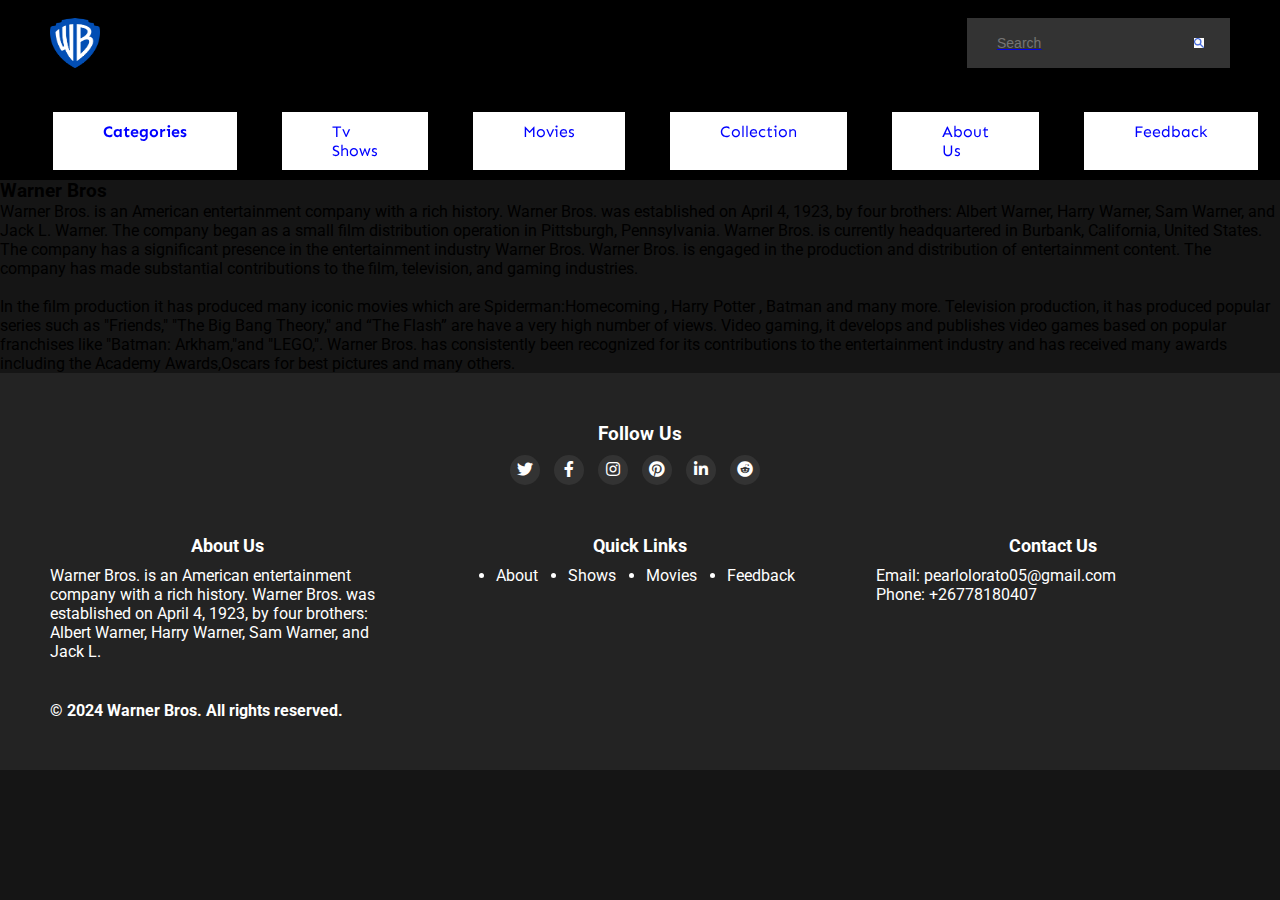
<file: about.html>
<!DOCTYPE html>
<html>
<head>
    <meta charset="UTF-8">
    <meta http-equiv="X-UA-Compatible" content="IE=edge">
    <meta name="viewport" content="width=device-width, initial-scale=1.0">
    <link rel="stylesheet" href="CSS/style.css">
    <link rel="icon" type="image/x-icon" href="Images/WB_Logo/2.png">
    <link
        href="https://fonts.googleapis.com/css2?family=Roboto:wght@100;300;400;500;700;900&family=Sen:wght@400;700;800&display=swap"
        rel="stylesheet">
        <link rel="stylesheet" href="https://cdnjs.cloudflare.com/ajax/libs/font-awesome/5.15.2/css/all.min.css">
    <title>Warner Bros</title>
</head>
<body>
    <div class="navbar">
        <div class="navbar-container">

            <div class="logo-container">
                <h1 class="logo"><a href="index.html"><img src="Images/WB_Logo/2.png" alt="WB_Logo/2"style="height: 50px; width: 50px;"></h1>
            </div>

            <div class="search-container">
                <form action="" class="search-bar">
                <input type="text" placeholder="Search" name="q">
                <button type="submit"><img src="Images/search_button.jpeg" alt="Search_button"style="height: 10px; width: 10px;"></button>
                </form>
            </div>
        </div>

        <div class="menu-container">
            <ul class="menu-list">
                <li class="menu-list-item active"><a href="categories.html">Categories</a></li>
                <li class="menu-list-item"><a href="shows.html">Tv Shows</a></li>
                <li class="menu-list-item"><a href="movies.html">Movies</a></li>
                <li class="menu-list-item"><a href="collection.html">Collection</a></li>
                <li class="menu-list-item"><a href="about.html">About Us</a></li>
                <li class="menu-list-item"><a href="feedback.html">Feedback</a></li>
  
            </ul>
      </div>
      <div class="hamburger-menu">
        <input id="menu__toggle" type="checkbox" />
        <label class="menu_btn" for="menu_toggle">
          <span></span>
        </label>
    
        <ul class="menu__box">
              <li class="menu__item"><a href="categories.html">Categories</a></li>
              <li class="menu__item"><a href="shows.html">Tv Shows</a></li>
              <li class="menu__item"><a href="movies.html">Movies</a></li>
              <li class="menu__item"><a href="collection.html">Collection</a></li>
              <li class="menu__item"><a href="about.html">About Us</a></li>
              <li class="menu__item"><a href="feedback.html">Feedback</a></li>
        </ul>
      </div>
    </div>

   <div class="about-us">

    <h3>Warner Bros</h3>

    <P>Warner Bros. is an American entertainment company with a rich history.

        Warner Bros. was established on April 4, 1923, by four brothers: Albert Warner,
        Harry Warner, Sam Warner, and Jack L. Warner. The company began as a small film
        distribution operation in Pittsburgh, Pennsylvania.
        
        Warner Bros. is currently headquartered in Burbank, California, United States.
        The company has a significant presence in the entertainment industry
        
        Warner Bros. Warner Bros. is  engaged in the production and distribution of
        entertainment content. The company has made substantial contributions to the film,
        television, and gaming industries.<br><br>
        
        In the film production it has produced many iconic movies which are Spiderman:Homecoming
        , Harry Potter , Batman and many more.
        
        Television production, it has produced popular series such as "Friends," "The Big Bang Theory,"
        and “The Flash” are have a very high number of views.
        
        Video gaming, it develops and publishes video games based on popular franchises like "Batman:
        Arkham,"and  "LEGO,".
        
        Warner Bros. has consistently been recognized for its contributions to the entertainment
        industry and has received many awards including the Academy Awards,Oscars for best pictures
        and many others.</P>



<footer>
    <div class="icons-section">
        <h3>Follow Us</h3>
        <div class="social-icons">
          <a href="https://x.com/wbpictures?t=oH_9HZIXgj9Eirk8NvFKBA&s=09"><i class="fab fa-twitter"></i></a>
          <a href="https://web.facebook.com/warnerbrosent"><i class="fab fa-facebook-f"></i></a>
          <a href="https://www.instagram.com/warnerbrostv?utm_source=ig_web_button_share_sheet&igsh=ZDNlZDc0MzIxNw=="><i class="fab fa-instagram"></i></a>
          <a href="https://pin.it/4fJiPtMUV"><i class="fab fa-pinterest"></i></a>
          <a href="https://www.linkedin.com/company/warner-bros-discovery/"><i class="fab fa-linkedin-in"></i></a>
          <a href="https://www.reddit.com/r/WarnerBros/"><i class="fab fa-reddit"></i></a>
        </div>
      </div>
      <div class="footer-container">  
        <div class="footer-section">
          <h3>About Us</h3>
          <p>Warner Bros. is an American entertainment company with
            a rich history. Warner Bros. was established on April 4, 1923,
            by four brothers: Albert Warner, Harry Warner, Sam Warner, and Jack L.</p>
        </div>
        <div class="footer-section">
            <h3>Quick Links</h3>
            <ul class="quick-links">
              <li><a href="about.html">About</a></li>
              <li><a href="shows.html">Shows</a></li>
              <li><a href="movies.html">Movies</a></li>
              <li><a href="feedback.html">Feedback</a></li>
            </ul>
          </div>
        <div class="footer-section">
          <h3>Contact Us</h3>
          <p>Email: pearlolorato05@gmail.com</p>
          <p>Phone: +26778180407</p>
        </div>
      </div>
  <div class="copyright-section">
    <h3>&copy; 2024 Warner Bros. All rights reserved.</h3>
  </div>
</footer>

</body>
</html>
</file>
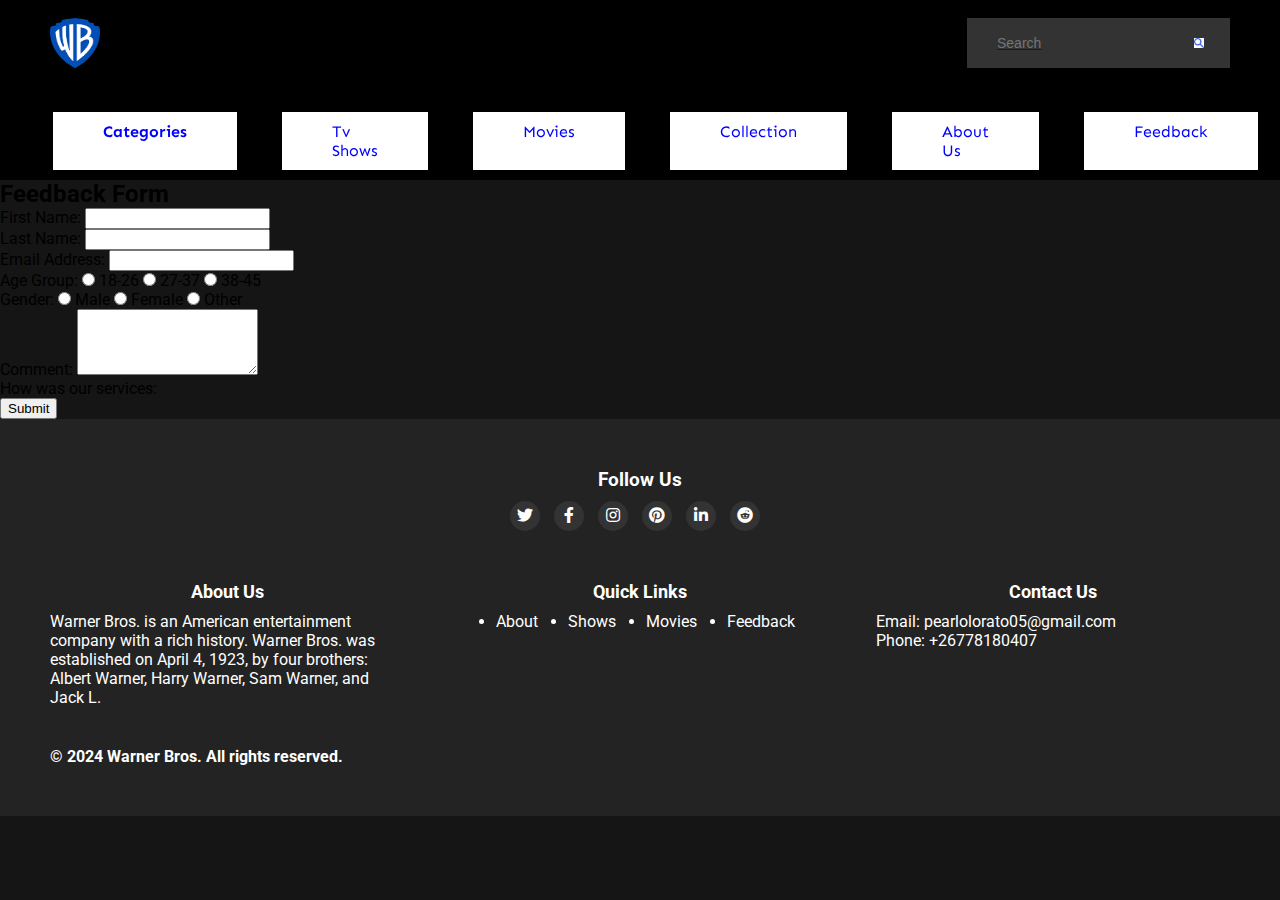
<file: feedback.html>
<!DOCTYPE html>
<html>
<head>
    <meta charset="UTF-8">
    <meta http-equiv="X-UA-Compatible" content="IE=edge">
    <meta name="viewport" content="width=device-width, initial-scale=1.0">
    <link rel="stylesheet" href="CSS/style.css">
    <link rel="icon" type="image/x-icon" href="Images/WB_Logo/2.png">
    <link
        href="https://fonts.googleapis.com/css2?family=Roboto:wght@100;300;400;500;700;900&family=Sen:wght@400;700;800&display=swap"
        rel="stylesheet">
        <link rel="stylesheet" href="https://cdnjs.cloudflare.com/ajax/libs/font-awesome/5.15.2/css/all.min.css">
    <title>Warner Bros</title>
</head>
<body>
    <div class="navbar">
        <div class="navbar-container">

            <div class="logo-container">
                <h1 class="logo"><a href="index.html"><img src="Images/WB_Logo/2.png" alt="WB_Logo/2"style="height: 50px; width: 50px;"></h1>
            </div>

            <div class="search-container">
                <form action="" class="search-bar">
                <input type="text" placeholder="Search" name="q">
                <button type="submit"><img src="Images/search_button.jpeg" alt="Search_button"style="height: 10px; width: 10px;"></button>
                </form>
            </div>
        </div>

        <div class="menu-container">
          <ul class="menu-list">
            <li class="menu-list-item active"><a href="categories.html">Categories</a></li>
                <li class="menu-list-item"><a href="shows.html">Tv Shows</a></li>
                <li class="menu-list-item"><a href="movies.html">Movies</a></li>
                <li class="menu-list-item"><a href="collection.html">Collection</a></li>
                <li class="menu-list-item"><a href="about.html">About Us</a></li>
                <li class="menu-list-item"><a href="feedback.html">Feedback</a></li>
  
            </ul>
      </div>
      <div class="hamburger-menu">
        <input id="menu__toggle" type="checkbox" />
        <label class="menu_btn" for="menu_toggle">
          <span></span>
        </label>
    
        <ul class="menu__box">
              <li class="menu__item"><a href="categories.html">Categories</a></li>
              <li class="menu__item"><a href="shows.html">Tv Shows</a></li>
              <li class="menu__item"><a href="movies.html">Movies</a></li>
              <li class="menu__item"><a href="collection.html">Collection</a></li>
              <li class="menu__item"><a href="about.html">About Us</a></li>
              <li class="menu__item"><a href="feedback.html">Feedback</a></li>
        </ul>
      </div>
    </div>

    <div class="feedback-form">
        <h2>Feedback Form</h2>
        <form>
          <div class="form-group">
            <label for="first-name">First Name:</label>
            <input type="text" id="first-name" name="first-name" required>
          </div>
          <div class="form-group">
            <label for="last-name">Last Name:</label>
            <input type="text" id="last-name" name="last-name" required>
          </div>
          <div class="form-group">
            <label for="email">Email Address:</label>
            <input type="email" id="email" name="email" required>
          </div>
          <div class="form-group">
            <label>Age Group: </label>
            <label><input type="radio" name="age-group" value="18-26">  18-26</label>
            <label><input type="radio" name="age-group" value="27-37">  27-37</label>
            <label><input type="radio" name="age-group" value="38-45">  38-45</label>
          </div>
          <div class="form-group">
            <label>Gender:</label>
            <label><input type="radio" name="gender" value="male">  Male</label>
            <label><input type="radio" name="gender" value="female">  Female</label>
            <label><input type="radio" name="gender" value="other">  Other</label>
          </div>
          <div class="form-group">
            <label for="comment">Comment:</label>
            <textarea id="comment" name="comment" rows="4" required></textarea>
          </div>
          <div class="form-group">
            <label for="services">How was our services:</label>
            
          <div class="form-group">
            <button type="submit">Submit</button>
          </div>
        </form>
      </div>

<footer>
    <div class="icons-section">
        <h3>Follow Us</h3>
        <div class="social-icons">
          <a href="https://x.com/wbpictures?t=oH_9HZIXgj9Eirk8NvFKBA&s=09"><i class="fab fa-twitter"></i></a>
          <a href="https://web.facebook.com/warnerbrosent"><i class="fab fa-facebook-f"></i></a>
          <a href="https://www.instagram.com/warnerbrostv?utm_source=ig_web_button_share_sheet&igsh=ZDNlZDc0MzIxNw=="><i class="fab fa-instagram"></i></a>
          <a href="https://pin.it/4fJiPtMUV"><i class="fab fa-pinterest"></i></a>
          <a href="https://www.linkedin.com/company/warner-bros-discovery/"><i class="fab fa-linkedin-in"></i></a>
          <a href="https://www.reddit.com/r/WarnerBros/"><i class="fab fa-reddit"></i></a>
        </div>
      </div>
      <div class="footer-container">  
        <div class="footer-section">
          <h3>About Us</h3>
          <p>Warner Bros. is an American entertainment company with
            a rich history. Warner Bros. was established on April 4, 1923,
            by four brothers: Albert Warner, Harry Warner, Sam Warner, and Jack L.</p>
        </div>
        <div class="footer-section">
            <h3>Quick Links</h3>
            <ul class="quick-links">
              <li><a href="about.html">About</a></li>
              <li><a href="shows.html">Shows</a></li>
              <li><a href="movies.html">Movies</a></li>
              <li><a href="feedback.html">Feedback</a></li>
            </ul>
          </div>
        <div class="footer-section">
          <h3>Contact Us</h3>
          <p>Email: pearlolorato05@gmail.com</p>
          <p>Phone: +26778180407</p>
        </div>
      </div>
  <div class="copyright-section">
    <h3>&copy; 2024 Warner Bros. All rights reserved.</h3>
  </div>
</footer>

</body>
</html>
</file>
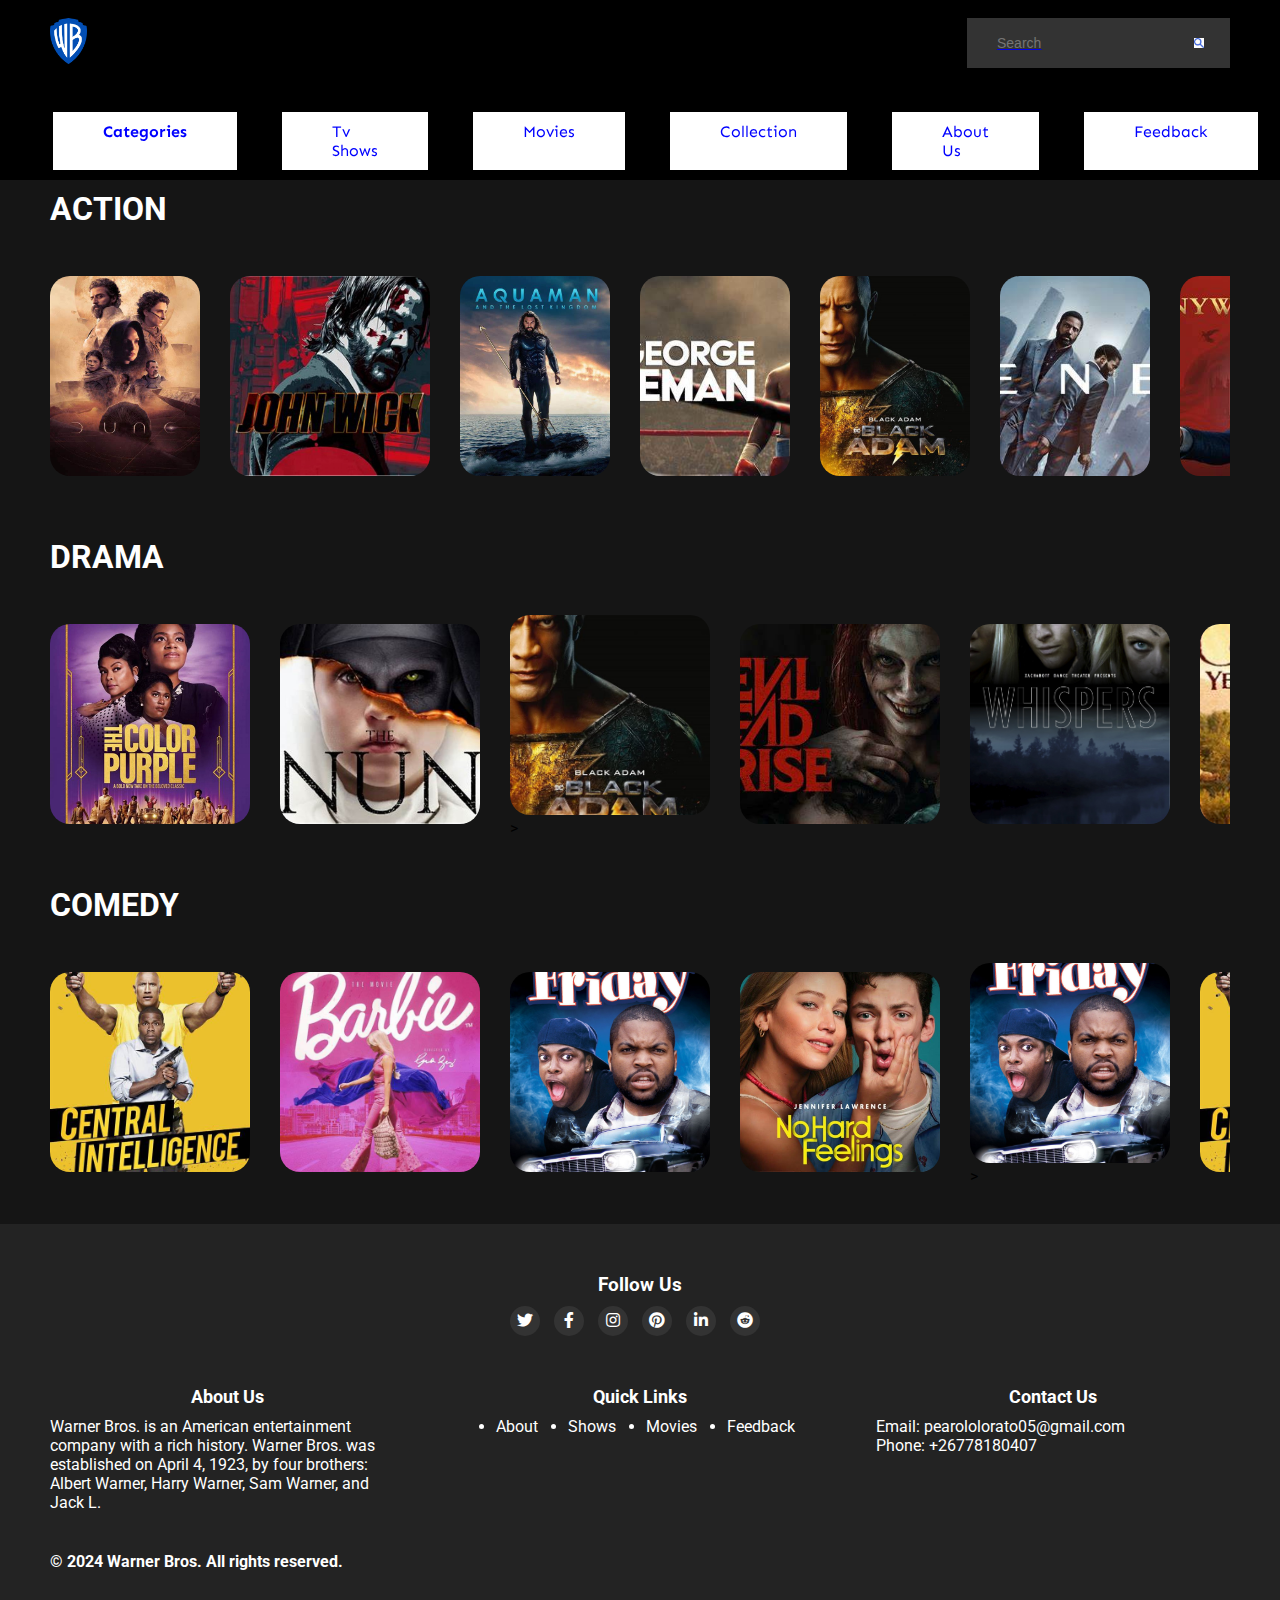
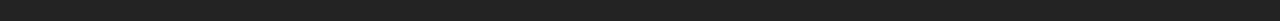
<file: movies.html>
<!DOCTYPE html>
<html>
<head>
    <meta charset="UTF-8">
    <meta http-equiv="X-UA-Compatible" content="IE=edge">
    <meta name="viewport" content="width=device-width, initial-scale=1.0">
    <link rel="stylesheet" href="CSS/style.css">
    <link rel="icon" type="image/x-icon" href="Images/WB_Logo/2.png
    ">
    <link
        href="https://fonts.googleapis.com/css2?family=Roboto:wght@100;300;400;500;700;900&family=Sen:wght@400;700;800&display=swap"
        rel="stylesheet">
        <link rel="stylesheet" href="https://cdnjs.cloudflare.com/ajax/libs/font-awesome/5.15.2/css/all.min.css">
    <title>Warner Bros</title>
</head>
<body>
    <div class="navbar">
        <div class="navbar-container">

            <div class="logo-container">
                <h1 class="logo"><a href="index.html"><img src="Images/WB_Logo/2.png" alt=""></h1>
            </div>
            
            <div class="search-container">
                <form id="search-form" class="search-bar">
                    <input id="search-input" type="text" placeholder="Search" name="q">
                    <button type="submit"><img src="Images/search_button.jpeg" alt="Search button"style="height: 10px; width: 10px;"></button>
                  </form>
                  
            </div>
        </div>

        <div class="menu-container">
            <ul class="menu-list">
                <li class="menu-list-item active"><a href="categories.html">Categories</a></li>
                <li class="menu-list-item"><a href="shows.html">Tv Shows</a></li>
                <li class="menu-list-item"><a href="movies.html">Movies</a></li>
                <li class="menu-list-item"><a href="collection.html">Collection</a></li>
                <li class="menu-list-item"><a href="about.html">About Us</a></li>
                <li class="menu-list-item"><a href="feedback.html">Feedback</a></li>
  
            </ul>
      </div>
      <div class="hamburger-menu">
        <input id="menu__toggle" type="checkbox" />
        <label class="menu_btn" for="menu_toggle">
          <span></span>
        </label>
    
        <ul class="menu__box">
              <li class="menu__item"><a href="categories.html">Categories</a></li>
              <li class="menu__item"><a href="shows.html">Tv Shows</a></li>
              <li class="menu__item"><a href="movies.html">Movies</a></li>
              <li class="menu__item"><a href="collection.html">Collection</a></li>
              <li class="menu__item"><a href="about.html">About Us</a></li>
              <li class="menu__item"><a href="feedback.html">Feedback</a></li>
        </ul>
      </div>
    </div>
    <div class="movie-list-container-horror">
      <h1 class="movie-list-title">ACTION</h1>
      <div class="movie-list-wrapper">
          <div class="movie-list">  
                <div class="movie-list-item">
                    <img class="movie-list-item-img" src="Images/MOVIES/DUNE.jpeg" alt="" >
                    <span class="movie-list-item-title">Dune</span>
                    <p class="movie-list-item-desc">A noble family becomes embroiled in a war for control over the galaxy's most valuable 
                    asset while its heir becomes troubled by visions of a dark future.</p>
                    <button class="movie-list-item-button">Watch</button>
                </div>
                <div class="movie-list-item">
                    <img class="movie-list-item-img" src="Images/MOVIES/John-Wick.jpeg" alt="John-Wick"style="height: 200px; width: 200px;"></a>
                    <span class="movie-list-item-title">John Wick</span>
                    <p class="movie-list-item-desc">With the price on his head ever increasing, John Wick uncovers a path to defeating The High Table.</p>
                    <button class="movie-list-item-button">Watch</button>
                </div>
                <div class="movie-list-item">
                    <img class="movie-list-item-img" src="Images/MOVIES/Aquaman-And-The-Lost-Kingdom.jpeg" alt=""></a>
                    <span class="movie-list-item-title">Aquaman</span>
                    <p class="movie-list-item-desc">To defend Atlantis, Aquaman forges an alliance with his imprisoned brother.</p>
                    <button class="movie-list-item-button">Watch</button>
                </div>
                <div class="movie-list-item">
                    <img class="movie-list-item-img" src="Images/MOVIES/BIG GEORGE.jpeg" alt=""></a>
                    <span class="movie-list-item-title">Big George</span>
                    <p class="movie-list-item-desc">Fueled by an impoverished childhood, George Foreman channeled his anger into becoming...</p>
                    <button class="movie-list-item-button">Watch</button>
                </div>
                <div class="movie-list-item">
                    <img class="movie-list-item-img" src="Images/MOVIES/BLACK-ADAM.jpeg" alt=""></a>
                    <span class="movie-list-item-title">Black Adam</span>
                    <p class="movie-list-item-desc">Nearly 5,000 years after he was bestowed with the almighty powers of the Egyptian gods--and imprisoned just
                         as quickly--Black Adam is freed from his earthly tomb, ready to unleash his unique form of justice …</p>
                    <button class="movie-list-item-button">Watch</button>
                </div>
                <div class="movie-list-item">
                    <img class="movie-list-item-img" src="Images/MOVIES/TENET.jpeg" alt=""></a>
                    <span class="movie-list-item-title">Tenet</span>
                    <p class="movie-list-item-desc"> Armed with only the word "Tenet," and fighting for the survival of the entire world, CIA operative,
                         The Protagonist, journeys through a twilight world of international espionage on a global mission that unfolds... </p>
                    <button class="movie-list-item-button">Watch</button>
                </div>
                <div class="movie-list-item">
                  <img class="movie-list-item-img" src="Images/MOVIES/PENNYWORTH.jpeg" alt="PENNYWORTH"style="height: 200px; width: 200px;"></a>
                  <span class="movie-list-item-title">Pennyworth</span>
                  <p class="movie-list-item-desc">The origin story of Alfred Pennyworth, a former special-forces soldier living in London
                    and how he came to work for Bruce Wayne's father. </p>
                  <button class="movie-list-item-button">Watch</button>
              </div>
              <div class="movie-list-item">
                <img class="movie-list-item-img" src="Images/MOVIES/BATMAN.jpeg" alt="BATMAN"style="height: 200px; width: 200px;"></a>
                <span class="movie-list-item-title">Batman</span>
                <p class="movie-list-item-desc">Batman investigates a serial killer and his family's corruption in Gotham.</p>
                <button class="movie-list-item-button">Watch</button>
            </div>
            </div>
            <!-- <i class="fas fa-chevron-right arrow"></i> -->
        </div>
    </div>

  <div class="movie-list-container-horror">
    <h1 class="movie-list-title">DRAMA</h1>
    <div class="movie-list-wrapper">
        <div class="movie-list">
            <div class="movie-list-item">
                <img class="movie-list-item-img" src="Images/MOVIES/The-Color-Purple.jpeg" alt="The-Color-Purple"style="height: 200px; width: 200px;"></a>
                <span class="movie-list-item-title">The Color Purple</span>
                <p class="movie-list-item-desc">A tale spanning forty years in the life of Celie, an African-American woman
                    living in the South who survives incredible abuse and bigotry.</p>
                <button class="movie-list-item-button">Watch</button>
            </div>
            <div class="movie-list-item">
                <img class="movie-list-item-img" src="Images/MOVIES/THE NUN.jpeg" alt="THE NUN"style="height: 200px; width: 200px;"></a>
                <span class="movie-list-item-title">The Nun</span>
                <p class="movie-list-item-desc">A priest with a haunted past and a novice on the threshold of her final vows are sent by 
                    the Vatican to investigate the death of a young nun in Romania and confront a malevolent force in the form of a demonic...</p>
                <button class="movie-list-item-button">Watch</button>
            </div>
            <div class="movie-list-item">
                <img class="movie-list-item-img" src="Images/MOVIES/BLACK-ADAM.jpeg" alt="BLACK-ADAM"style="height: 200px; width: 200px;"></a>>
                <span class="movie-list-item-title">Black Adam</span>
                <p class="movie-list-item-desc">>Nearly 5,000 years after he was bestowed with the almighty powers of the Egyptian gods--and imprisoned just
                    as quickly--Black Adam is freed from his earthly tomb, ready to unleash his unique form of justice …</p>
                <button class="movie-list-item-button">Watch</button>
            </div>
            <div class="movie-list-item">
                <img class="movie-list-item-img" src="Images/MOVIES/Evil-Dead-Rise.jpeg" alt="Evil-Dead-Rise"style="height: 200px; width: 200px;"></a>
                <span class="movie-list-item-title">Evil Dead Rise</span>
                <p class="movie-list-item-desc">A twisted tale of two estranged sisters whose reunion 
                    is cut short by the rise of flesh-possessing demons... </p>
                <button class="movie-list-item-button">Watch</button>
            </div>
            <div class="movie-list-item">
                <img class="movie-list-item-img" src="Images/MOVIES/The Whispers.jpg" alt="The Whispers"style="height: 200px; width: 200px;"></a>
                <span class="movie-list-item-title">The Whispers</span>
                <p class="movie-list-item-desc">An unseen force is manipulating society's most innocent--our children--to act in favor of its cause.  
                    As the kids unwittingly help this unknown enemy, the clock counts down in this suspenseful race to save..</p>
                <button class="movie-list-item-button">Watch</button>
            </div>
            <div class="movie-list-item">
                <img class="movie-list-item-img" src="Images/MOVIES/Alone Yet Not Alone.jpeg" alt="Alone Yet Not Alone"style="height: 200px; width: 200px;"></a>
                <span class="movie-list-item-title">Alone Yet Not Alone</span>
                <p class="movie-list-item-desc">Alone yet Not Alone is based on the inspirational, true story of Barbara and Regina Leininger, 
                    two immigrant sisters forced to embark on a journey of faith that will lead them through the darkness of war...</p>
                <button class="movie-list-item-button">Watch</button>
            </div>
            <div class="movie-list-item">
                <img class="movie-list-item-img" src="Images/MOVIES/My Fault.jpeg" alt="My Fault"style="height: 200px; width: 200px;"></a>
                <span class="movie-list-item-title">My Fault</span>
                <p class="movie-list-item-desc">Noah has to leave her town, boyfriend and friends behind and move into the mansion of
                    her mother's new rich husband. There she meets Nick, her new stepbrother. They fall madly in love in secret.</p>
                <button class="movie-list-item-button">Watch</button>
            </div>
            <div class="movie-list-item">
              <img class="movie-list-item-img" src="Images/MOVIES/HER.jpeg" alt="HER"style="height: 200px; width: 200px;"></a>>
              <span class="movie-list-item-title">Her</span>
              <p class="movie-list-item-desc">In a near future, a lonely writer develops an unlikely relationship with 
                an operating system designed to meet his every need.</p>
              <button class="movie-list-item-button">Watch</button>
          </div>
          <div class="movie-list-item">
            <img class="movie-list-item-img" src="Images/MOVIES/The-Color-Purple.jpeg" alt="The-Color-Purple"style="height: 200px; width: 200px;"></a>
            <span class="movie-list-item-title">The Color Purple</span>
            <p class="movie-list-item-desc">A tale spanning forty years in the life of Celie, an African-American woman 
                living in the South who survives incredible abuse and bigotry.</p>
            <button class="movie-list-item-button">Watch</button>
        </div>
        <div class="movie-list-item">
          <img class="movie-list-item-img" src="Images/MOVIES/HER.jpeg" alt="HER"style="height: 200px; width: 200px;"></a>
          <span class="movie-list-item-title">Her</span>
          <p class="movie-list-item-desc">In a near future, a lonely writer develops an unlikely relationship with 
            an operating system designed to meet his every need.</p>
          <button class="movie-list-item-button">Watch</button>
      </div>
        </div>
    </div>
</div>

<div class="movie-list-container-games">
  <h1 class="movie-list-title">COMEDY</h1>
  <div class="movie-list-wrapper">
      <div class="movie-list">
          <div class="movie-list-item">
              <img class="movie-list-item-img" src="Images/MOVIES/Central Intelligence.jpeg" alt="Central Intelligence"style="height: 200px; width: 200px;"></a>
              <span class="movie-list-item-title">Central Intelligence</span>
              <p class="movie-list-item-desc">After he reconnects with an awkward pal from high school through Facebook,
                 a mild-mannered accountant is lured into the world of international espionage.</p>               
              <button class="movie-list-item-button">Watch</button>
          </div>
          <div class="movie-list-item">
              <img class="movie-list-item-img" src="Images/MOVIES/Barbie.jpeg" alt="Barbie"style="height: 200px; width: 200px;"></a>
              <span class="movie-list-item-title">Barbie</span>
              <p class="movie-list-item-desc">Barbie and Ken are having the time of their lives in the colorful and
                 seemingly perfect world of Barbie Land. However, when they get a chance to go to the real world,
                  they soon discover the joys and…</p>                
              <button class="movie-list-item-button">Watch</button>
          </div>
          <div class="movie-list-item">
              <img class="movie-list-item-img" src="Images/MOVIES/Friday.jpeg" alt="Friday"style="height: 200px; width: 200px;"></a>
              <span class="movie-list-item-title">Friday</span>
              <p class="movie-list-item-desc">It's Friday, and Craig and Smokey must come up with $200 they owe 
                a local bully or there won't be a Saturday.</p>
              <button class="movie-list-item-button">Watch</button>
          </div>
          <div class="movie-list-item">
              <img class="movie-list-item-img" src="Images/MOVIES/No-Hard-Feelings.jpg" alt="No-Hard-Feelings"style="height: 200px; width: 200px;"></a>
              <span class="movie-list-item-title">No Hard Feelings</span>
              <p class="movie-list-item-desc">n the brink of losing her home, Maddie finds an intriguing job listing: helicopter 
                parents looking for someone to bring their introverted 19-year-old son out of his shell before college. She has one summer … 
                Photos</p>
              <button class="movie-list-item-button">Watch</button>
          </div>
          <div class="movie-list-item">
              <img class="movie-list-item-img" src="Images/MOVIES/Friday.jpeg" alt="Friday"style="height: 200px; width: 200px;"></a>>
              <span class="movie-list-item-title">Friday</span>
              <p class="movie-list-item-desc">It's Friday, and Craig and Smokey must come up with $200 they owe
                a local bully or there won't be a Saturday .</p>
              <button class="movie-list-item-button">Watch</button>
          </div>
          <div class="movie-list-item">
              <img class="movie-list-item-img" src="Images/MOVIES/Central Intelligence.jpeg" alt="Central Intelligence"style="height: 200px; width: 200px;"></a>
              <span class="movie-list-item-title">Central Intelligence</span>
              <p class="movie-list-item-desc">After he reconnects with an awkward pal from high school through Facebook,
                a mild-mannered accountant is lured into the world of international espionage.</p>
              <button class="movie-list-item-button">Watch</button>
          </div>
          <div class="movie-list-item">
              <img class="movie-list-item-img" src="Images/MOVIES/FRIENDS.jpeg" alt="FRIENDS"style="height: 200px; width: 200px;"></a>
              <span class="movie-list-item-title">Friends</span>
              <p class="movie-list-item-desc">Follows the personal and professional lives of six twenty to thirty 
                year-old friends living in the Manhattan borough of New York City. </p>
              <button class="movie-list-item-button">Watch</button>
          </div>
          <div class="movie-list-item">
            <img class="movie-list-item-img" src="Images/MOVIES/The-Perfect-Find.jpeg" alt="The-Perfect-Find"style="height: 200px; width: 200px;"></a>
            <span class="movie-list-item-title">The Perfect Find</span>
            <p class="movie-list-item-desc">After a high-profile firing, Jenna's fashion career comeback hits a snag when she falls for a charming,
                much younger coworker - who happens to be her boss's son. As sparks fly, Jenna must decide if she'll risk …</p>
            <button class="movie-list-item-button">Watch</button>
        </div>
        <div class="movie-list-item">
          <img class="movie-list-item-img" src="Images/MOVIES/Dumb-And-Dumber.jpeg" alt="Dumb-And-Dumber"style="height: 200px; width: 200px;"></a>
          <span class="movie-list-item-title">Dunb And Dumber</span>
          <p class="movie-list-item-desc">After a woman leaves a briefcase at the airport terminal, a dumb limo driver and his dumber
            friend set out on a hilarious cross-country road trip to Aspen to return it.</p>
          <button class="movie-list-item-button">Watch</button>
      </div>
      <div class="movie-list-item">
        <img class="movie-list-item-img" src="Images/MOVIES/FRIENDS.jpeg" alt="FRIENDS"style="height: 200px; width: 200px;"></a>
        <span class="movie-list-item-title">Friends</span>
        <p class="movie-list-item-desc">Follows the personal and professional lives of six twenty to thirty
            year-old friends living in the Manhattan borough of New York City.</p>
        <button class="movie-list-item-button">Watch</button>
    </div>
      </div>
  </div>
</div>



<footer>
    <div class="icons-section">
        <h3>Follow Us</h3>
       <div class="social-icons">
          <a href="https://x.com/wbpictures?t=oH_9HZIXgj9Eirk8NvFKBA&s=09"><i class="fab fa-twitter"></i></a>
          <a href="https://web.facebook.com/warnerbrosent"><i class="fab fa-facebook-f"></i></a>
          <a href="https://www.instagram.com/warnerbrostv?utm_source=ig_web_button_share_sheet&igsh=ZDNlZDc0MzIxNw=="><i class="fab fa-instagram"></i></a>
          <a href="https://pin.it/4fJiPtMUV"><i class="fab fa-pinterest"></i></a>
          <a href="https://www.linkedin.com/company/warner-bros-discovery/"><i class="fab fa-linkedin-in"></i></a>
          <a href="https://www.reddit.com/r/WarnerBros/"><i class="fab fa-reddit"></i></a>
        </div>
      </div>
      <div class="footer-container">  
        <div class="footer-section">
          <h3>About Us</h3>
          <p>Warner Bros. is an American entertainment company with
            a rich history. Warner Bros. was established on April 4, 1923,
            by four brothers: Albert Warner, Harry Warner, Sam Warner, and Jack L.</p>
        </div>
        <div class="footer-section">
            <h3>Quick Links</h3>
            <ul class="quick-links">
              <li><a href="about.html">About</a></li>
              <li><a href="shows.html">Shows</a></li>
              <li><a href="movies.html">Movies</a></li>
              <li><a href="feedback.html">Feedback</a></li>
            </ul>
          </div>
        <div class="footer-section">
          <h3>Contact Us</h3>
          <p>Email: pearololorato05@gmail.com</p>
          <p>Phone: +26778180407</p>
        </div>
      </div>
  <div class="copyright-section">
    <h3>&copy; 2024 Warner Bros. All rights reserved.</h3>
  </div>
</footer>


<!-- Add the following JavaScript code inside the <script> tag or in a separate JavaScript file -->

    <script>
        // Function to handle the search form submission
        function handleSearch(event) {
          event.preventDefault(); // Prevent the default form submission
      
          // Get the search query from the input field
          var searchQuery = document.getElementById("search-input").value.trim();
      
          // Perform the search logic
          // Replace this with your own search implementation
          if (searchQuery !== "") {
            alert("Performing search for: " + searchQuery);
            // Redirect to search results page or update the current page with search results
          }
        }
      
        // Add an event listener to the search form
        document.getElementById("search-form").addEventListener("submit", handleSearch);
      </script>
      

</body>
</html>
</file>
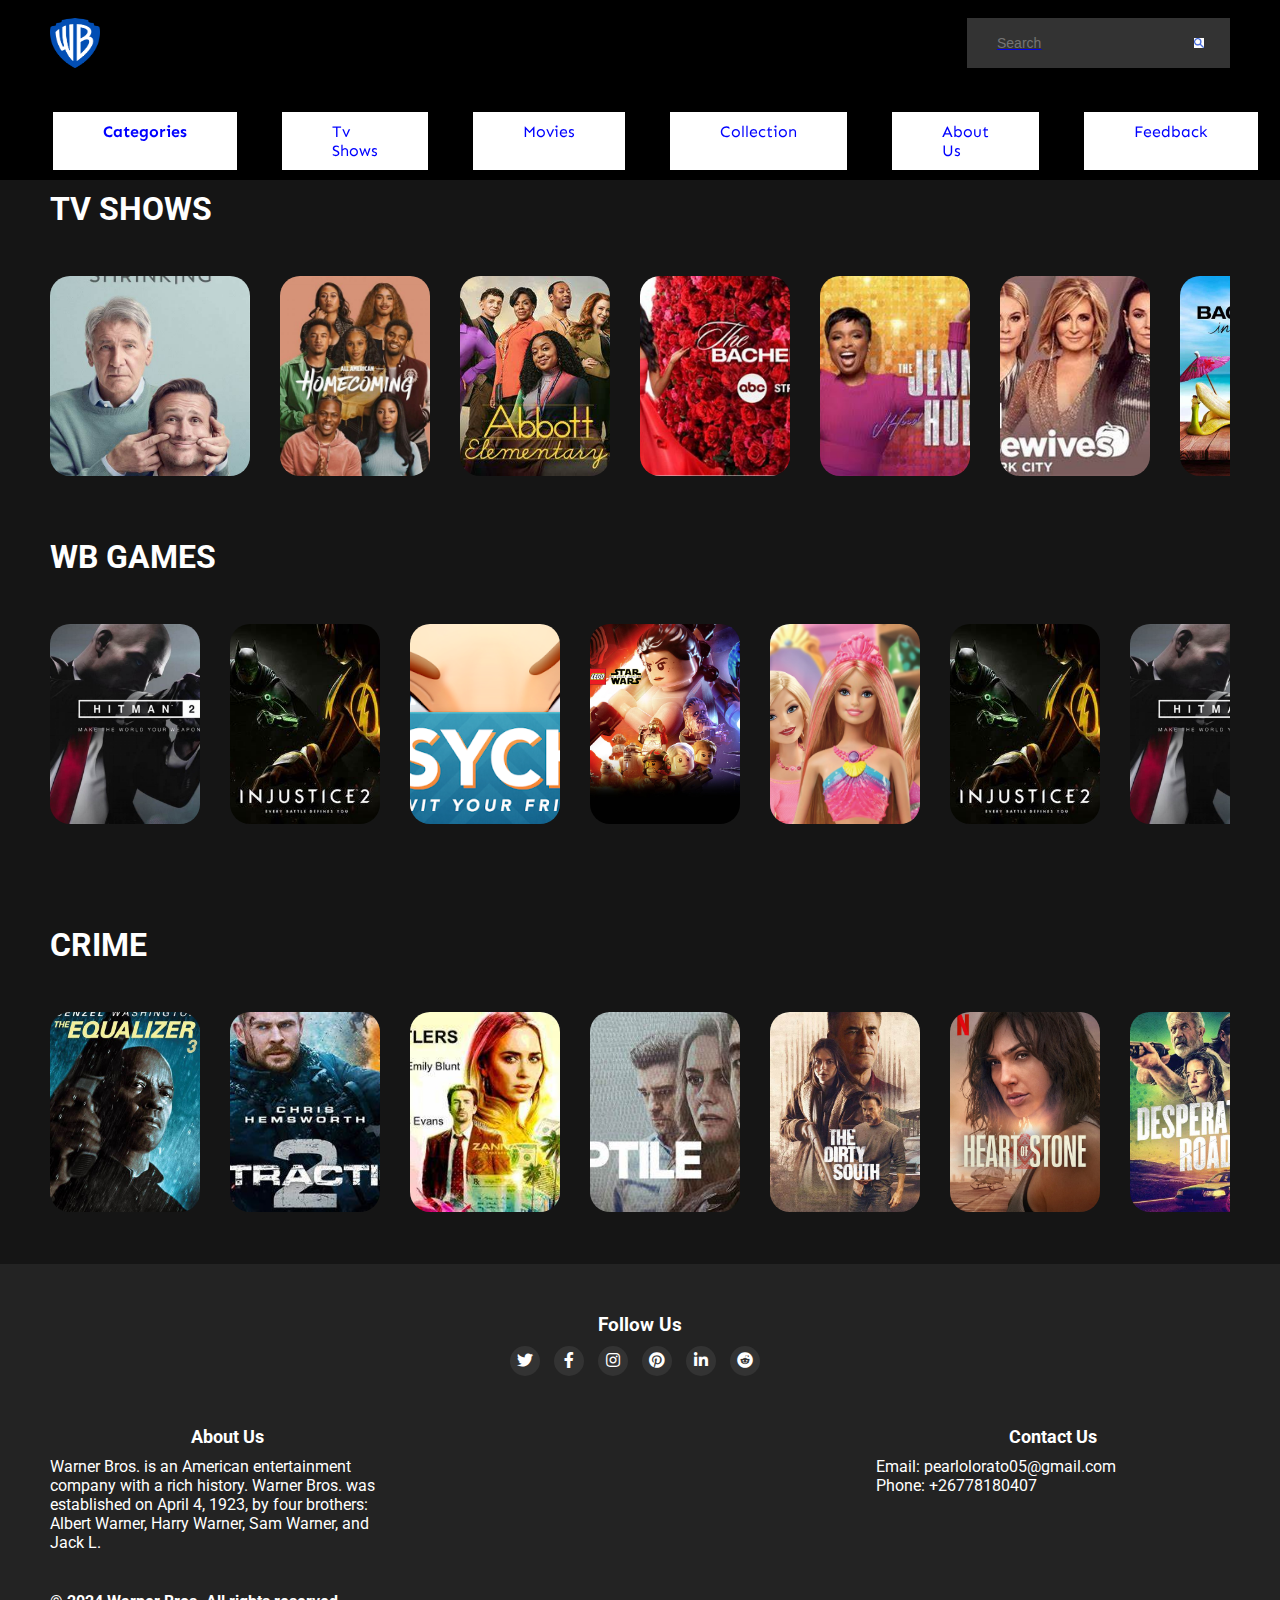
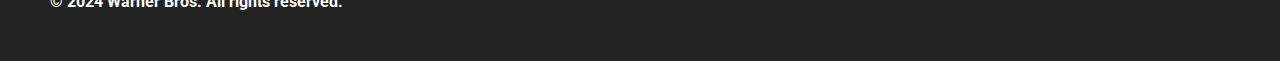
<file: shows.html>
<!DOCTYPE html>
<html>
<head>
    <meta charset="UTF-8">
    <meta http-equiv="X-UA-Compatible" content="IE=edge">
    <meta name="viewport" content="width=device-width, initial-scale=1.0">
    <link rel="stylesheet" href="CSS/style.css">
    <link rel="icon" type="image/x-icon" href="Images/WB_Logo/2.png">
    <link
        href="https://fonts.googleapis.com/css2?family=Roboto:wght@100;300;400;500;700;900&family=Sen:wght@400;700;800&display=swap"
        rel="stylesheet">
        <link rel="stylesheet" href="https://cdnjs.cloudflare.com/ajax/libs/font-awesome/5.15.2/css/all.min.css">
    <title>Warner Bros</title>
</head>
<body>
    <div class="navbar">
        <div class="navbar-container">

            <div class="logo-container">
                <h1 class="logo"><a href="index.html"><img src="Images/WB_Logo/2.png" alt="WB_Logo/2"style="height: 50px; width: 50px;"></h1>
            </div>
            
            <div class="search-container">
                <form action="" class="search-bar">
                <input type="text" placeholder="Search" name="q">
                <button type="submit"><img src="Images/search_button.jpeg"alt="Search_button"style="height: 10px; width: 10px;"></button>
                </form>
            </div>
        </div>

        <div class="menu-container">
            <ul class="menu-list">
                <li class="menu-list-item active"><a href="categories.html">Categories</a></li>
                <li class="menu-list-item"><a href="shows.html">Tv Shows</a></li>
                <li class="menu-list-item"><a href="movies.html">Movies</a></li>
                <li class="menu-list-item"><a href="collection.html">Collection</a></li>
                <li class="menu-list-item"><a href="about.html">About Us</a></li>
                <li class="menu-list-item"><a href="feedback.html">Feedback</a></li>
  
            </ul>
      </div>
      <div class="hamburger-menu">
        <input id="menu__toggle" type="checkbox" />
        <label class="menu_btn" for="menu_toggle">
          <span></span>
        </label>
    
        <ul class="menu__box">
              <li class="menu__item"><a href="categories.html">Categories</a></li>
              <li class="menu__item"><a href="shows.html">Tv Shows</a></li>
              <li class="menu__item"><a href="movies.html">Movies</a></li>
              <li class="menu__item"><a href="collection.html">Collection</a></li>
              <li class="menu__item"><a href="about.html">About Us</a></li>
              <li class="menu__item"><a href="feedback.html">Feedback</a></li>
        </ul>
      </div>
    </div>

    <div class="movie-list-container-shows">
        <h1 class="movie-list-title">TV SHOWS</h1>
        <div class="movie-list-wrapper">
            <div class="movie-list">
                <div class="movie-list-item">
                  <img class="movie-list-item-img" src="Images/SHOWS/Shrinking.jpeg" alt="Shrinking"style="height: 200px; width: 200px;"></a>
                  <span class="movie-list-item-title">Shrinking</span>
                  <p class="movie-list-item-desc">A grieving therapist starts to tell his clients exactly what he thinks.
                    Ignoring his training and ethics, he finds himself making huge changes to people's lives - including 
                    his own. </p>
                  <button class="movie-list-item-button">Watch</button>
              </div>
                <div class="movie-list-item">
                    <img class="movie-list-item-img" src="Images/SHOWS/ALL AMERICAN-HOMECOMING.jpeg" alt="">
                    <span class="movie-list-item-title">All American-Homecoming</span>
                    <p class="movie-list-item-desc">Spinoff from 'All American' follows a young tennis hopeful from
                         Beverly Hills and an elite baseball player from Chicago as they contend with the high stakes of
                          university sports at a Historically Black College in Atlanta.</p>
                    <button class="movie-list-item-button">Watch</button>
                </div>
                <div class="movie-list-item">
                    <img class="movie-list-item-img" src="Images/SHOWS/Abbott Elementary.jpeg" alt=""a>
                    <span class="movie-list-item-title">Abbott Elementary</span>
                    <p class="movie-list-item-desc">A workplace comedy centered around a group of dedicated teachers - and an oblivious principal - in a Philadelphia
                         public school where, despite the odds stacked against them, they are determined to…</p>
                    <button class="movie-list-item-button">Watch</button>
                </div>
                <div class="movie-list-item">
                    <img class="movie-list-item-img" src="Images/SHOWS/The BACHELORETTE.jpeg" alt="">
                    <span class="movie-list-item-title">THE BACHELORETTE</span>
                    <p class="movie-list-item-desc">A single bachelorette dates multiple men over several weeks, narrowing 
                        them down to hopefully find her true love.</p>
                    <button class="movie-list-item-button">Watch</button>
                </div>
                <div class="movie-list-item">
                    <img class="movie-list-item-img" src="Images/SHOWS/THE JENNIFER HUDSON SHOW.jpeg" alt="">
                    <span class="movie-list-item-title">The Jennifer Hudson Show</span>
                    <p class="movie-list-item-desc">he Jennifer Hudson Show is a talk-variety show hosted by the 
                        multi-talented singer, actress, producer and author. </p>
                    <button class="movie-list-item-button">Watch</button>
                </div>
                <div class="movie-list-item">
                    <img class="movie-list-item-img" src="Images/SHOWS/The Real Housewives Of New York.jpeg" alt="">
                    <span class="movie-list-item-title">The Real Housewives Of New York</span>
                    <p class="movie-list-item-desc">A fast-paced reality show that follows several incredibly busy and ambitious Manhattan women.</p>
                    <button class="movie-list-item-button">Watch</button>
                </div>
                <div class="movie-list-item">
                  <img class="movie-list-item-img" src="Images/SHOWS/BACHELOR IN PARADISE.jpeg" alt="">
                  <span class="movie-list-item-title">BACHELOR IN PARADISE</span>
                  <p class="movie-list-item-desc">Contestants from the Bachelor and Bachelorette from previous seasons have another
                    chance to fall in love in Bachelor in Paradise with other previous contestants.</p>
                  <button class="movie-list-item-button">Watch</button>
              </div>
                
            </div>
            <!-- <i class="fas fa-chevron-right arrow"></i> -->
        </div>
      </div>

      <div class="movie-list-container-games">
        <h1 class="movie-list-title">WB GAMES</h1>
        <div class="movie-list-wrapper">
            <div class="movie-list">
                <div class="movie-list-item">
                  <img class="movie-list-item-img" src="Images/GAMES/HITMAN 2.jpeg" alt="">
                  <span class="movie-list-item-title">HITMAN 2</span>
                  <p class="movie-list-item-desc">Travel the globe and track your targets across exotic sandbox locations in HITMAN™ 2.
                     From sun-drenched streets to dark and dangerous rainforests, nowhere is safe from the…</p>
                      <button class="movie-list-item-button">Play</button> 
                </div>
                <div class="movie-list-item">
                    <img class="movie-list-item-img" src="Images/GAMES/INJUSTICE2.jpeg" alt="">
                    <span class="movie-list-item-title">INJUSTICE2</span>
                    <p class="movie-list-item-desc">Power up and build the ultimate version of your favourite DC legends in INJUSTICE 2.</p>
                    <button class="movie-list-item-button">Play</button>
                </div>
                <div class="movie-list-item">
                    <img class="movie-list-item-img" src="Images/GAMES/PSYCH! OUTWIT YOUR FRIENDS.png" alt="">
                    <span class="movie-list-item-title">PSYCH! OUTWIT YOUR FRIENDS</span>
                    <p class="movie-list-item-desc">an exciting new party game to play with your friends! Choose from a variety of fun
                         categories in which each player makes up fake answers to real trivia…</p>
                    <button class="movie-list-item-button">Play</button>
                </div>
                <div class="movie-list-item">
                    <img class="movie-list-item-img" src="Images/GAMES/LEGO Star Wars.jpeg" alt="">
                    <span class="movie-list-item-title">LEGO Star Wars</span>
                    <p class="movie-list-item-desc">Play as characters from the blockbuster film and explore new story levels set before Star Wars.</p>
                    <button class="movie-list-item-button">Play</button>
                </div>
                <div class="movie-list-item">
                    <img class="movie-list-item-img" src="Images/GAMES/BARBIE.jpeg" alt="">
                    <span class="movie-list-item-title">BARBIE</span>
                    <p class="movie-list-item-desc">Dress up Barbie and get her looking glam! Do her makeup and
                         pick out stunning dresses to make your Barbie the perfect fashionista.</p>
                    <button class="movie-list-item-button">Play</button>
                </div>
                <div class="movie-list-item">
                    <img class="movie-list-item-img" src="Images/GAMES/INJUSTICE2.jpeg" alt="">
                    <span class="movie-list-item-title">INJUSTICE2</span>
                    <p class="movie-list-item-desc">Power up and build the ultimate version of your favourite DC legends in INJUSTICE 2.</p>
                    <button class="movie-list-item-button">Play</button>
                </div>
                <div class="movie-list-item">
                    <img class="movie-list-item-img" src="Images/GAMES/HITMAN 2.jpeg" alt="">
                    <span class="movie-list-item-title">HITMAN 2</span>
                    <p class="movie-list-item-desc">Travel the globe and track your targets across exotic sandbox locations in HITMAN™ 2.
                        From sun-drenched streets to dark and dangerous rainforests, nowhere is safe from the…</p>
                    <button class="movie-list-item-button">Play</button>
                </div>
            </div>
            <!-- <i class="fas fa-chevron-right arrow"></i> -->
        </div>
      </div>

      <div class="movie-list-container">
        <h1 class="movie-list-title">CRIME</h1>
        <div class="movie-list-wrapper">
            <div class="movie-list">
                <div class="movie-list-item">
                    <img class="movie-list-item-img" src="Images/MOVIES/EQUALIZER 3.jpeg" alt="">
                    <span class="movie-list-item-title">The EQUALIZER3</span>
                    <p class="movie-list-item-desc"> Denzel Washington returns as Robert McCall, a former assassin who fights the mafia in Italy. </p>
                         <button class="movie-list-item-button">Watch</button>
                </div>
                <div class="movie-list-item">
                    <img class="movie-list-item-img" src="Images/MOVIES/extraction 2.jpeg" alt="">
                    <span class="movie-list-item-title">EXTRACTION2</span>
                    <p class="movie-list-item-desc">After barely surviving his grievous wounds from his mission in Dhaka, Bangladesh, 
                        Tyler Rake is back, and his team is ready to take on their next mission. </p>
                    <button class="movie-list-item-button">Watch</button>
                </div>
                <div class="movie-list-item">
                    <img class="movie-list-item-img" src="Images/MOVIES/PAIN HUSTLERS.jpeg" alt="">
                    <span class="movie-list-item-title">PAIN HUSTLERS</span>
                    <p class="movie-list-item-desc">Liza dreams of a better life for herself and her daughter. Hired to work for a bankrupt pharmaceutical company, Liza skyrockets with sales 
                        and into the high life, putting her in the middle of a federal criminal …</p>
                    <button class="movie-list-item-button">Watch</button>
                </div>
                <div class="movie-list-item">
                    <img class="movie-list-item-img" src="Images/MOVIES/REPTILE.jpeg" alt="">
                    <span class="movie-list-item-title">Reptile</span>
                    <p class="movie-list-item-desc">Tom Nichols is a hardened New England detective, unflinching in his pursuit of a case where nothing is
                         as it seems and it begins to dismantle the illusions in his own life.</p>
                    <button class="movie-list-item-button">Watch</button>
                </div>
                <div class="movie-list-item">
                    <img class="movie-list-item-img" src="Images/MOVIES/The Dirty South.jpeg" alt="">
                    <span class="movie-list-item-title">The DIRTY SOUTH</span>
                    <p class="movie-list-item-desc">When the small town big shot goes after the deed to her family's bar, a heartbreaking
                         bartender takes extreme measures to keep it.</p>
                    <button class="movie-list-item-button">Watch</button>
                </div>
                <div class="movie-list-item">
                    <img class="movie-list-item-img" src="Images/MOVIES/HEART of STONE.jpg" alt="">
                    <span class="movie-list-item-title">HEART OF STONE</span>
                    <p class="movie-list-item-desc">An intelligence operative for a shadowy global peacekeeping agency races to stop a hacker 
                        from stealing its most valuable and dangerous weapon.</p>
                    <button class="movie-list-item-button">Watch</button>
                </div>
                <div class="movie-list-item">
                    <img class="movie-list-item-img" src="Images/MOVIES/Desperation Road.jpeg" alt="">
                    <span class="movie-list-item-title">Desperation Road</span>
                    <p class="movie-list-item-desc">A woman and her daughter caught in the crossfire of whiskey, guns, and revenge in a Mississippi town.</p>
                    <button class="movie-list-item-button">Watch</button>
                </div>
                <div class="movie-list-item">
                  <img class="movie-list-item-img" src="Images/MOVIES/Barbie.jpeg" alt="">
                  <span class="movie-list-item-title">Barbie</span>
                  <p class="movie-list-item-desc">Lorem ipsum dolor sit amet consectetur adipisicing elit. At
                      hic fugit similique accusantium.</p>
                  <button class="movie-list-item-button">Watch</button>
              </div>
              <div class="movie-list-item">
                <img class="movie-list-item-img" src="Images/MOVIES/Aquaman-And-The-Lost-Kingdom.jpeg" alt="">
                <span class="movie-list-item-title">Her</span>
                <p class="movie-list-item-desc">Lorem ipsum dolor sit amet consectetur adipisicing elit. At
                    hic fugit similique accusantium.</p>
                <button class="movie-list-item-button">Watch</button>
            </div>
            </div>
            <!-- <i class="fas fa-chevron-right arrow"></i> -->
        </div>
    </div>

<footer>
    <div class="icons-section">
        <h3>Follow Us</h3>
        <div class="social-icons">
          <a href="https://x.com/wbpictures?t=oH_9HZIXgj9Eirk8NvFKBA&s=09"><i class="fab fa-twitter"></i></a>
          <a href="https://web.facebook.com/warnerbrosent"><i class="fab fa-facebook-f"></i></a>
          <a href="https://www.instagram.com/warnerbrostv?utm_source=ig_web_button_share_sheet&igsh=ZDNlZDc0MzIxNw=="><i class="fab fa-instagram"></i></a>
          <a href="https://pin.it/4fJiPtMUV"><i class="fab fa-pinterest"></i></a>
          <a href="https://www.linkedin.com/company/warner-bros-discovery/"><i class="fab fa-linkedin-in"></i></a>
          <a href="https://www.reddit.com/r/WarnerBros/"><i class="fab fa-reddit"></i></a>
        </div>
      </div>
  <div class="footer-container">  
    <div class="footer-section">
      <h3>About Us</h3>
      <p>Warner Bros. is an American entertainment company with
        a rich history. Warner Bros. was established on April 4, 1923,
        by four brothers: Albert Warner, Harry Warner, Sam Warner, and Jack L.</p>
    </div>
    <div class="footer-section">
      <h3>Contact Us</h3>
      <p>Email: pearlolorato05@gmail.com</p>
      <p>Phone: +26778180407</p>
    </div>
  </div>
  <div class="copyright-section">
    <h3>&copy; 2024 Warner Bros. All rights reserved.</h3>
  </div>
</footer>

</body>
</html>
</file>
<file: CSS/style.css>
* {
    margin: 0;
  }
  
  body {
    font-family: "Roboto", sans-serif;
    background-color: #151515;
  }
  
  .navbar {
    width: 100%;
    height: 180px;
    background-color:black ;
    position: sticky;
    z-index: 1;
    top: 0;
  }
  
  .navbar-container {
    position: relative;
    display: flex;
    padding: 0 50px;
    height: 100%;
    color: white;
    font-family: "Sen", sans-serif;
    top: 10%;
  }
  
  .logo-container {
    flex: 1;
  }
  


  .logo img {
    width: 4%;
  }
  
  .menu-container {
    display: inline-flex;
    color: blue;
    top: -38%;
    position: relative;
    left: 13px;
  }
  
  .menu-list {
    display: flex;
    list-style: none;
  }
  
  .menu-list-item {
    margin-right: 45px;
    background-color: #fff;
    padding: 10px 50px;
    color: black;
    font-family: "Sen", sans-serif;
    font-size: unset;
    box-sizing: border-box;
    cursor: pointer;
    text-decoration: none;
  }

  ul li a {
    text-decoration: none;
    color: blue;
  }

  
  .menu-list-item.active {
    font-weight: bold;
   
  }

  .menu-list-item:hover {
    font-weight: bold;
    background-color:#0079c1;
  }

 /* .dropdown-menu {
    display: none;
    position: absolute;
    top: 90%;
    left: 30px;
    padding: 10px;
    width: 180.5px;
    color: black;
    box-sizing: inherit;
    list-style-type: none;
    font-family: "Sen", sans-serif;

  }
  
  .menu-list-item:hover .dropdown-menu {
    display: block;
  }
  
  .categories-list{
    margin-bottom: 5px;
    background-color: white;
    padding: 15px 25px 15px 25px;
    box-sizing: border-box;
    font-size: 12px;
    text-align: center;
    cursor: pointer;
  }

  .menu-list-item .dropdown-arrow::before {
    content: "\f078";
    font-family: "Font Awesome 5 Free";
    font-weight: 900;
    position: absolute;
    top: 10%;
    right: 10px;
    transform: translateY(-50%);
  }
  
  .menu-list-item.active .dropdown-arrow::before {
    transform: translateY(-50%) rotate(180deg);
  }

  */
  .search-container {
    flex: 0;
    display: flex;
    align-items: left;
    justify-content: flex-end;
  }

  .search-container p {
    width: 232px;
    align-items: baseline;
    display: flex;
    margin-top: 20px;
    font-size: 30px;
  }
  
  .search-container img{
    width: 30px;
  }
  .search-bar{
    width: 100%;
    height: 10px;
    background: rgba(255, 255, 255, 0.2);
    display: flex;
    align-items: center;
    border-radius: 0px;
    padding: 20px 20px;
  }

  .search-bar input{
    background: transparent;
    flex: 1;
    border: 0;
    outline:none;
    padding: 10px 10px;
    font-size: 14px;
    
  }

  .search-bar button {
    background: transparent;
    outline: none;
    border: none;
    height: 46px;
  }

  .img-slider{
    position: relative;
    width: 100%;
    height: 285px;
    margin: 0px;
    z-index: 1;
  }
  
  .img-slider .slide{
    z-index: 1;
    position: absolute;
    width: 100%;
    clip-path: circle(0% at 0 50%);
  }
  
  .img-slider .slide.active{
    clip-path: circle(150% at 0 150%);
    transition: 5s;
    transition-property: clip-path;
  }
  
  .img-slider .slide img{
    z-index: 1;
    width: 100%;
    height: 50vh;
    object-fit: cover;
  }
  
  .img-slider .slide .info{
    position: absolute;
    top: 0;
    padding: 40px 50px;
  }
  
  .img-slider .slide .info h2{
    color: #fff;
    font-size: 45px;
    text-transform: uppercase;
    font-weight: 800;
    letter-spacing: 2px;
    /*background: rgba(0, 0, 0, 0.1);*/
  }
  
  .img-slider .slide .info p{
    color: #fff;
    background: rgba(97, 95, 95, 0.5);
    font-size: 16px;
    width: 100%;
    padding: 10px 10px 10px 10px;
    border-radius: 4px;
  }
  
  .img-slider .navigation{
    z-index: 2 !important;
    position: absolute;
    display: flex;
    bottom: 30px;
    left: 50%;
    transform: translateX(-50%);
  }
  
  .img-slider .navigation .btn{
    background: rgba(255, 255, 255, 0.5);
    width: 12px;
    height: 12px;
    margin: 10px;
    border-radius: 50%;
    cursor: pointer;
    z-index: 2 !important;
  }
  
  .img-slider .navigation .btn.active{
    background: #2696E9;
    box-shadow: 0 0 2px rgba(0, 0, 0, 0.5);
  }

  .featured-button {
    background-color: #4dbf00;
    color: white;
    padding: 10px 20px;
    margin-top: 20 em;
    border-radius: 10px;
    border: none;
    outline: none;
    font-weight: bold;
    top: 10px;
    position: relative;
    cursor: pointer;
  }
  
  .sidebar {
    width: 50px;
    height: 100%;
    background-color: black;
    position: fixed;
    top: 0;
    display: flex;
    flex-direction: column;
    align-items: center;
    padding-top: 60px;
  }
  
  .left-menu-icon {
    color: white;
    font-size: 20px;
    margin-bottom: 40px;
  }
  
  .container {
    background-color: #151515;
    min-height: calc(100vh - 50px);
    color: white;
  }
  
  .content-container {
    margin-left: 50px;
  }
  
  .featured-content {
    height: 50vh;
    padding: 50px;
  }
  
  .featured-title {
    width: 200px;
  }
  
  .featured-desc {
    width: 500px;
    color: lightgray;
    margin: 30px 0;
  }
  
  .movie-list-container-index {
    padding: 100px 50px 0px 50px;
  } 
  
  .movie-list-container {
    padding: 50px 50px 0px 50px;
  }

  .movie-list-container-horror {
    padding: 10px 50px 0px 50px;
  }
  
  .movie-list-container-games {
    padding: 10px 50px 0px 50px;
  }
  
  .movie-list-container-shows {
    padding:10px 50px 0px 50px;
  }
  
  
  .movie-list-wrapper {
    position: relative;
    overflow: hidden;
  }
  
  .movie-list {
    display: flex;
    align-items: center;
    height: 300px;
    transform: translateX(0);
    transition: all 1s ease-in-out;
  }
  
  .movie-list-item {
    margin-right: 30px;
    position: relative;
  }

  .movie-list-item a{
    text-decoration: none;
    font-size: 12px;
  }

  
  
  .movie-list-item:hover .movie-list-item-img {
    transform: scale(1.2);
    margin: 0 30px;
    opacity: 0.5;
  }
  
  .movie-list-item:hover .movie-list-item-title,
  .movie-list-item:hover .movie-list-item-desc,
  .movie-list-item:hover .movie-list-item-button {
    opacity: 1;
  }
  
  .movie-list-item-img {
    transition: all 1s ease-in-out;
    width: 150px;
    height: 200px;
    object-fit: cover;
    border-radius: 20px;
  }
  
  .movie-list-item-title {
    background-color: #D3D3D3;
    padding: 0 10px;
    font-size: 20px;
    font-weight: bold;
    position: absolute;
    top: 8%;
    left: 30px;
    opacity: 0;
    transition: 1s all ease-in-out;
  }

  
  
  .movie-list-item-desc {
    background-color: #D3D3D3;
    padding: 10px;
    font-size: 12px;
    position: absolute;
    top: 30%;
    left: 30px;
    width: 130px;
    opacity: 0;
    transition: 1s all ease-in-out;
  }
  
  .movie-list-item-button {
    padding: 10px;
    background-color: #0079c1;
    color: white;
    border-radius: 10px;
    outline: none;
    border: none;
    cursor: pointer;
    position: absolute;
    position: absolute;
    bottom: 10px;
    left: 30px;
    opacity: 0;
    transition: 1s all ease-in-out;
  }
  
  .arrow {
    font-size: 120px;
    position: absolute;
    top: 90px;
    right: 0;
    color: lightgray;
    opacity: 0.5;
    cursor: pointer;
  }

  .movie-list-title {
    color: #fff;
  }
  
  .container.active {
    background-color: white;
  }
  
  .movie-list-title.active {
    color: #fff;
  }
  
  .navbar-container.active {
    background-color: white;
  
    color: black;
  }
  
  .sidebar.active{
      background-color: white;
  }
  
  .left-menu-icon.active{
      color: black;
  }
  
  .toggle.active{
      background-color: black;
  }
  
  .toggle-ball.active{
      background-color: white;
      transform: translateX(-20px);
  }

  footer {
    background-color: #232323;
    padding: 50px 50px;
  }
  
  .footer-container {
    display: flex;
    justify-content: space-between;
    margin: 0 auto;
  }
  
  .footer-section {
    flex-basis: 30%;
  }

  .quick-links{
    display: flex;
    color:#fff;
  }

  .quick-links li{
    margin-right: 30px;
    color:#fff;
  }

  .quick-links li a {
    text-decoration: none;
    color: white;
  }

  .icons-section {
    margin: 0;
    color: #fff;
    text-align: center;
    padding-bottom: 50px;
  }
  
  .copyright-section {
    margin: 0;
    color: #fff;
    text-align: left;
    padding-top: 40px;
    font-size: 14px;
  }

  .footer-section h3 {
    font-size: 18px;
    margin-bottom: 10px;
    color: #fff;
    text-align: center;
  }
  
  .footer-section p {
    margin: 0;
    color: #fff;
  }
  
  .social-icons {
    margin-top: 10px;
    
  }
  
  .social-icons a {
    display: inline-block;
    width: 30px;
    height: 30px;
    background-color: #333;
    color: #fff;
    text-align: center;
    line-height: 30px;
    border-radius: 50%;
    margin-right: 10px;
  }
  
  /* Font Awesome Icons */
  .fa {
    font-size: 16px;
  }
  .fa-facebook:before {
    content: "\f09a";
  }
  .fa-twitter:before {
    content: "\f099";
  }
  .fa-instagram:before {
    content: "\f16d";
  }
  .fa-linkedin:before {
    content: "\f0e1";
  }
  
  
  @media only screen and (max-width: 940px){
      .menu-container{
          display: none;
      }
  }

  

  .movie-list-item-trailer {
    position: relative;
    padding: 10px 0px 0px 10px;
    color: black;
    background-color: #FFFFF7;
    width: 69%;
    height: 400px;
  }

  .movie-list-item-img-trailer {
    transition: all 1s ease-in-out;
    width: 150px;
    height: 200px;
    object-fit: cover;
  }

  .movie-list-item-desc-trailer {
    padding: 10px 10px 0px 0px;
    font-family: inherit;
    font-family: "verdana", sans serif;
    font-style: italic;
    font-weight: 100;
    font-size: 12px;
  }

  .movie-list-item-desc-details {
    position: absolute;
    top: 44px;
    left: 170px;
    font-size: 14px;
  }

  .movie-list-item-desc-details p {
    line-height: 1.5;
  }

  .movie-list-item-title-trailer {
    padding: 0 10px;
    font-size: 20px;
    font-weight: bold;
    position: absolute;
    transition: 1s all ease-in-out;
 
    
      
    .feedback-form {
    max-width: 500px;
    margin: 0 auto;
    padding: 20px 30px 20px 20px;
    background: #fff;
  }
  
  .feedback-form h2 {
    text-align: center;
    color: #fff;
  }
  
  .form-group {
    margin-bottom: 20px;
  }
  
  .form-group label {
    display: contents;
    margin-bottom: 5px;
    color: #fff;
  }
  
  .form-group input[type="text"],
  .form-group input[type="email"],
  .form-group textarea {
    width: 100%;
    padding: 5px;
    color: #fff;
  }
  
  
 

  .about-us {
    padding: 20px 50px;
    background: #fff;
  }

  .about-us h3 {
    padding-bottom: 10px;
    color: #fff;
  }

  .about-us  p{
    font-size: 16px;
    color: #ffff;
    
  }

  .about-us img {
   width: 100%;
   height: 450px;
   object-fit: cover;
   padding-top: 20px;
  }

 
  

 

 

  

    .quick-links {
      display: table-row-group;
      color: #fff;
    }
    
    .footer-container {
      display: inline;
    }

    .navbar {
      height: 80px;
    }

    .menu-container{
        display: none;
    }

  .img-slider{
    display: none;
  }

  #menu__toggle {
    opacity: 0;
  }
  #menu_toggle:checked + .menu_btn > span {
    transform: rotate(45deg);
  }
  #menu_toggle:checked + .menu_btn > span::before {
    top: 0;
    transform: rotate(0deg);
  }
  #menu_toggle:checked + .menu_btn > span::after {
    top: 0;
    transform: rotate(90deg);
  }
  #menu_toggle:checked ~ .menu_box {
    left: 0 !important;
  }
  .menu__btn {
    position: fixed;
    top: 34px;
    left: 20px;
    width: 40px;
    height: 40px;
    cursor: pointer;
    z-index: 1;
  }
  .menu__btn > span,
  .menu__btn > span::before,
  .menu__btn > span::after {
    display: block;
    position: absolute;
    width: 100%;
    height: 2px;
    background-color: #616161;
    transition-duration: .25s;
  }
  .menu__btn > span::before {
    content: '';
    top: -8px;
  }
  .menu__btn > span::after {
    content: '';
    top: 8px;
  }
  .menu__box {
    display: block;
    position: fixed;
    top: 0;
    left: -100%;
    width: 300px;
    height: 100%;
    margin: 0;
    padding: 80px 0;
    list-style: none;
    background-color: #ECEFF1;
    box-shadow: 2px 2px 6px rgba(0, 0, 0, .4);
    transition-duration: .25s;
  }
  .menu__item {
    display: block;
    padding: 12px 24px;
    color: #333;
    font-family: 'Roboto', sans-serif;
    font-size: 20px;
    font-weight: 600;
    text-decoration: none;
    transition-duration: .25s;
  }
  .menu__item:hover {
    background-color: #CFD8DC;
  }

  
}

@media only screen and (min-width: 940px){

.hamburger-menu{
  display: none;
}
}
</file>
